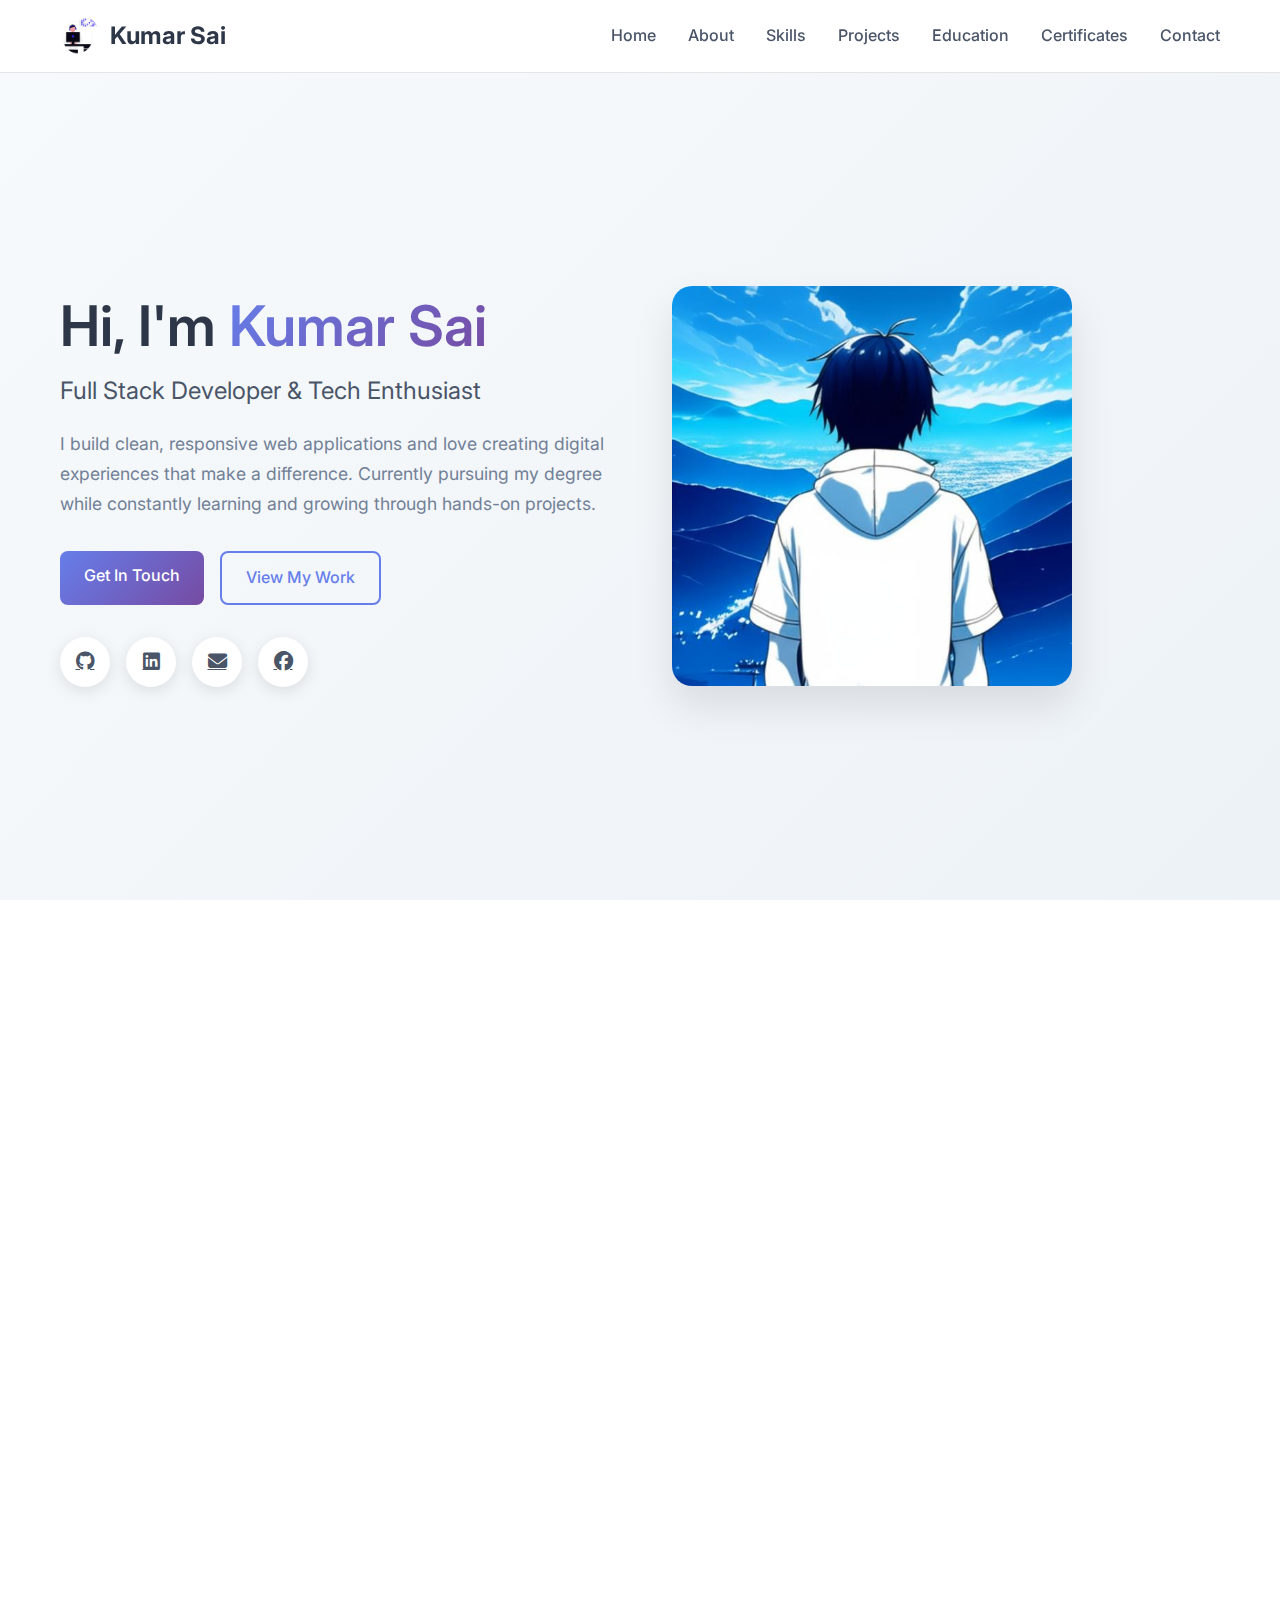
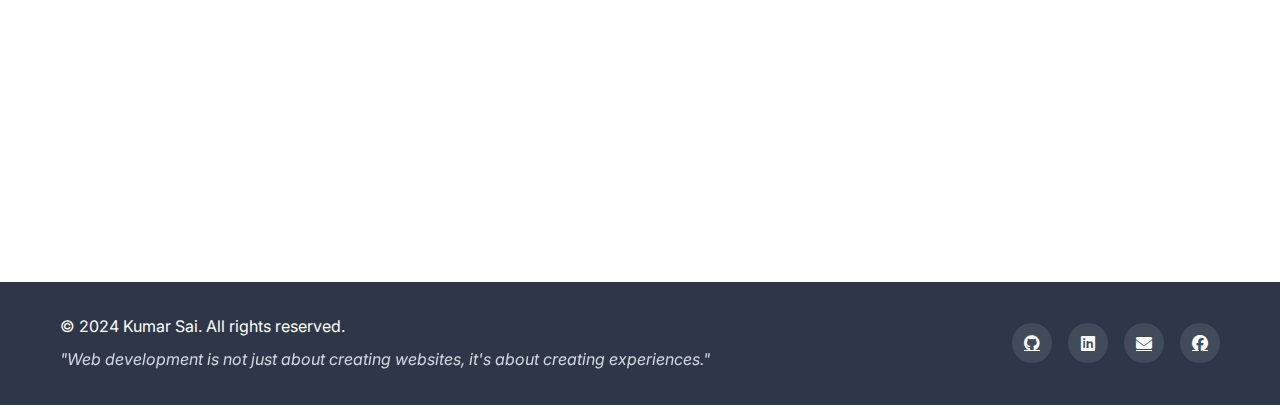
<file: new.html>
<!DOCTYPE html>
<html lang="en">
<head>
    <meta charset="UTF-8">
    <meta name="viewport" content="width=device-width, initial-scale=1.0">
    <title>Kumar Sai - Full Stack Developer</title>
    <link rel="stylesheet" href="new.css">
    <link href="https://fonts.googleapis.com/css2?family=Inter:wght@300;400;500;600;700&display=swap" rel="stylesheet">
    <link rel="stylesheet" href="https://cdnjs.cloudflare.com/ajax/libs/font-awesome/6.4.2/css/all.min.css">
    <link rel="icon" type="image/x-icon" href="undraw_developer-activity_4zqd.png">
</head>
<body>
    <!-- Navigation -->
    <nav class="navbar">
        <div class="nav-container">
            <div class="nav-logo">
                <img src="undraw_developer-activity_4zqd.png" alt="Logo" class="logo-img">
                <span class="logo-text">Kumar Sai</span>
            </div>
            <div class="nav-menu" id="nav-menu">
                <a href="#home" class="nav-link">Home</a>
                <a href="#about" class="nav-link">About</a>
                <a href="#skills" class="nav-link">Skills</a>
                <a href="#projects" class="nav-link">Projects</a>
                <a href="#education" class="nav-link">Education</a>
                <a href="#certificates" class="nav-link">Certificates</a>
                <a href="#contact" class="nav-link">Contact</a>
            </div>
            <div class="hamburger" id="hamburger">
                <span class="bar"></span>
                <span class="bar"></span>
                <span class="bar"></span>
            </div>
        </div>
    </nav>

    <!-- Hero Section -->
    <section id="home" class="hero">
        <div class="hero-container">
            <div class="hero-content">
                <div class="hero-text">
                    <h1 class="hero-title">
                        Hi, I'm <span class="highlight">Kumar Sai</span>
                    </h1>
                    <h2 class="hero-subtitle">Full Stack Developer & Tech Enthusiast</h2>
                    <p class="hero-description">
                        I build clean, responsive web applications and love creating digital experiences 
                        that make a difference. Currently pursuing my degree while constantly learning 
                        and growing through hands-on projects.
                    </p>
                    <div class="hero-buttons">
                        <a href="#contact" class="btn btn-primary">Get In Touch</a>
                        <a href="#projects" class="btn btn-secondary">View My Work</a>
                    </div>
                    <div class="social-links">
                        <a href="https://github.com/kumarsai12383" target="_blank" aria-label="GitHub">
                            <i class="fab fa-github"></i>
                        </a>
                        <a href="https://linkedin.com/in/kumarsai-makthala/" target="_blank" aria-label="LinkedIn">
                            <i class="fab fa-linkedin"></i>
                        </a>
                        <a href="mailto:kumarsai05072005@gmail.com" aria-label="Email">
                            <i class="fas fa-envelope"></i>
                        </a>
                        <a href="https://www.facebook.com/profile.php?id=100041851700082" target="_blank" aria-label="Facebook">
                            <i class="fab fa-facebook"></i>
                        </a>
                    </div>
                </div>
                <div class="hero-image">
                    <img src="pro3.jpg" alt="Kumar Sai" class="profile-img">
                </div>
            </div>
        </div>
    </section>

    <!-- About Section -->
    <section id="about" class="about">
        <div class="container">
            <h2 class="section-title">About Me</h2>
            <p class="section-subtitle">Get to know more about my background, interests, and what drives my passion for technology</p>
            
            <div class="about-content">
                <div class="about-text">
                    <div class="about-intro-section">
                        <p class="about-intro">
                            I'm a passionate full stack developer who enjoys building clean, responsive web applications. 
                            Currently pursuing my degree while constantly upgrading my skills through hands-on projects, 
                            I believe in the power of technology to solve real-world problems and create meaningful user experiences.
                        </p>
                        
                        <div class="about-quote-section">
                            <blockquote class="personal-quote">
                                "Every line of code is an opportunity to learn something new and create something amazing."
                            </blockquote>
                        </div>
                    </div>
                    
                    <div class="about-details">
                        <div class="detail-group">
                            <h3><i class="fas fa-user"></i> Personal Information</h3>
                            <ul>
                                <li><strong>Full Name:</strong> Makthala Kumar Sai</li>
                                <li><strong>Age:</strong> 19 years old</li>
                                <li><strong>Location:</strong> Parlapalli, Nellore, Andhra Pradesh, India</li>
                                <li><strong>Date of Birth:</strong> July 5, 2005</li>
                                <li><strong>Nationality:</strong> Indian</li>
                                <li><strong>Languages:</strong> English (Fluent), Telugu (Native), Hindi (Conversational)</li>
                                <li><strong>Time Zone:</strong> IST (UTC+5:30)</li>
                            </ul>
                        </div>
                        
                        <div class="detail-group">
                            <h3><i class="fas fa-road"></i> My Journey</h3>
                            <p>My web development journey began in early 2024 when I first encountered HTML and CSS. What started as simple curiosity about how websites work quickly evolved into a deep passion for creating digital experiences.</p>
                            
                            <div class="journey-timeline">
                                <div class="timeline-item">
                                    <div class="timeline-date">Jan 2025</div>
                                    <div class="timeline-content">Started learning HTML & CSS basics</div>
                                </div>
                                <div class="timeline-item">
                                    <div class="timeline-date">Mar 2025</div>
                                    <div class="timeline-content">Built my first static website</div>
                                </div>
                                <div class="timeline-item">
                                    <div class="timeline-date">Jun 2025</div>
                                    <div class="timeline-content">Learned JavaScript and started dynamic projects</div>
                                </div>
                                <div class="timeline-item">
                                    <div class="timeline-date">DEC 2025</div>
                                    <div class="timeline-content">Began exploring React and modern frameworks</div>
                                </div>
                                <div class="timeline-item">
                                    <div class="timeline-date">Present</div>
                                    <div class="timeline-content">Learning remaining Full Stack Technologies</div>
                                </div>
                            </div>
                        </div>
                        
                        <div class="detail-group">
                            <h3><i class="fas fa-tasks"></i> Currently Working On</h3>
                            <ul>
                                <li>🚀 Building responsive web applications with modern frameworks</li>
                                <li>📚 Mastering React.js and component-based architecture</li>
                                <li>🎨 Improving UI/UX design skills and user experience principles</li>
                                <li>🔧 Learning backend technologies (Node.js, Express, MongoDB)</li>
                                <li>📱 Exploring mobile-first design and Progressive Web Apps</li>
                                <li>🌐 Planning to contribute to open-source projects</li>
                                <li>💡 Developing personal projects to solve real-world problems</li>
                            </ul>
                        </div>
                        
                        <div class="detail-group">
                            <h3><i class="fas fa-heart"></i> My Core Values</h3>
                            <div class="values-grid">
                                <div class="value-item">
                                    <div class="value-icon">🧠</div>
                                    <h4>Continuous Learning</h4>
                                    <p>Always staying curious and embracing new technologies and methodologies</p>
                                </div>
                                <div class="value-item">
                                    <div class="value-icon">🧼</div>
                                    <h4>Clean Code</h4>
                                    <p>Writing maintainable, readable, and well-documented code</p>
                                </div>
                                <div class="value-item">
                                    <div class="value-icon">🤝</div>
                                    <h4>Collaboration</h4>
                                    <p>Helping others grow and learning from the developer community</p>
                                </div>
                                <div class="value-item">
                                    <div class="value-icon">🌍</div>
                                    <h4>Impact</h4>
                                    <p>Building projects that solve real problems and make a difference</p>
                                </div>
                            </div>
                        </div>
                        
                        <div class="detail-group">
                            <h3><i class="fas fa-gamepad"></i> Interests & Hobbies</h3>
                            <div class="interests-section">
                                <div class="interest-category">
                                    <h4>Technology</h4>
                                    <ul>
                                        <li>Web Development Trends</li>
                                        <li>web design</li>
                                        <li>Responsive web design</li>
                                        <li>Mobile App Development</li>
                                        <li>Cloud Computing</li>
                                    </ul>
                                </div>
                                <div class="interest-category">
                                    <h4>Creative</h4>
                                    <ul>
                                        <li>UI/UX Design</li>
                                        <li>poster, banner, others</li>
                                        <li>Photography</li>
                                        <li>Video Editing</li>
                                    </ul>
                                </div>
                                <div class="interest-category">
                                    <h4>Personal</h4>
                                    <ul>
                                        <li>Reading Tech Blogs</li>
                                        <li>Gaming</li>
                                        <li>Coding and building websites</li>
                                        <li>Music</li>
                                        <li>Fitness</li>
                                    </ul>
                                </div>
                            </div>
                        </div>
                        
                        <div class="detail-group">
                            <h3><i class="fas fa-bullseye"></i> Goals & Aspirations</h3>
                            <div class="goals-section">
                                <div class="goal-timeframe">
                                    <h4>Short Term (2025-2027)</h4>
                                    <ul>
                                        <li>Master React.js and modern JavaScript</li>
                                        <li>Build 10+ portfolio projects</li>
                                        <li>Contribute to open-source projects</li>
                                        <li>Complete full-stack development certification</li>
                                    </ul>
                                </div>
                                <div class="goal-timeframe">
                                    <h4>Long Term (2028+)</h4>
                                    <ul>
                                        <li>Become a senior full-stack developer</li>
                                        <li>Start my own tech startup</li>
                                        <li>Mentor aspiring developers</li>
                                        <li>Specialize in cloud architecture</li>
                                    </ul>
                                </div>
                            </div>
                        </div>
                    </div>
                </div>
                
                <div class="about-sidebar">
                    <div class="about-image">
                        <img src="about.png" alt="About Kumar Sai" class="about-img">
                    </div>
                    
                    <div class="quick-facts">
                        <h3>Quick Facts</h3>
                        <div class="fact-item">
                            <i class="fas fa-code"></i>
                            <div>
                                <strong>Coding Since</strong>
                                <span>January 2025</span>
                            </div>
                        </div>
                        <div class="fact-item">
                            <i class="fas fa-project-diagram"></i>
                            <div>
                                <strong>Projects Built</strong>
                                <span>4+ Live Projects</span>
                            </div>
                        </div>
                        <div class="fact-item">
                            <i class="fas fa-certificate"></i>
                            <div>
                                <strong>Certifications</strong>
                                <span>10+ Completed</span>
                            </div>
                        </div>
                        <div class="fact-item">
                            <i class="fas fa-clock"></i>
                            <div>
                                <strong>Learning Hours</strong>
                                <span>500+ Hours</span>
                            </div>
                        </div>
                        <div class="fact-item">
                            <i class="fas fa-coffee"></i>
                            <div>
                                <strong>Coffee Consumed</strong>
                                <span>Countless Cups ☕</span>
                            </div>
                        </div>
                    </div>
                    
                    <div class="availability-status">
                        <h3>Availability</h3>
                        <div class="status-indicator">
                            <div class="status-dot available"></div>
                            <span>Available for freelance projects</span>
                        </div>
                        <div class="status-indicator">
                            <div class="status-dot available"></div>
                            <span>Open to collaboration</span>
                        </div>
                        <div class="status-indicator">
                            <div class="status-dot available"></div>
                            <span>Seeking internship opportunities</span>
                        </div>
                    </div>
                </div>
            </div>
        </div>
    </section>

    <!-- Skills Section -->
    <section id="skills" class="skills">
        <div class="container">
            <h2 class="section-title">Skills & Technologies</h2>
            <p class="section-subtitle">A comprehensive overview of my technical skills, proficiency levels, and learning journey</p>
            
            <!-- Skills Overview Stats -->
            <div class="skills-overview">
                <div class="skill-stat">
                    <div class="stat-number">15+</div>
                    <div class="stat-label">Technologies</div>
                </div>
                <div class="skill-stat">
                    <div class="stat-number">500+</div>
                    <div class="stat-label">Hours Coded</div>
                </div>
                <div class="skill-stat">
                    <div class="stat-number">4+</div>
                    <div class="stat-label">Projects Built</div>
                </div>
                <div class="skill-stat">
                    <div class="stat-number">1+</div>
                    <div class="stat-label">Years Experience</div>
                </div>
            </div>

            <div class="skills-content">
                <div class="skill-category">
                    <h3><i class="fas fa-laptop-code"></i> Frontend Development</h3>
                    <p class="category-description">Building responsive, interactive user interfaces with modern web technologies</p>
                    <div class="skill-items">
                        <div class="skill-item" data-level="90">
                            <i class="fab fa-html5"></i>
                            <span>HTML5</span>
                            <div class="skill-level">
                                <div class="skill-bar">
                                    <div class="skill-progress" style="width: 90%"></div>
                                </div>
                                <span class="skill-percentage">90%</span>
                            </div>
                        </div>
                        <div class="skill-item" data-level="85">
                            <i class="fab fa-css3-alt"></i>
                            <span>CSS3</span>
                            <div class="skill-level">
                                <div class="skill-bar">
                                    <div class="skill-progress" style="width: 75%"></div>
                                </div>
                                <span class="skill-percentage">75%</span>
                            </div>
                        </div>
                        <div class="skill-item" data-level="75">
                            <i class="fab fa-js-square"></i>
                            <span>JavaScript</span>
                            <div class="skill-level">
                                <div class="skill-bar">
                                    <div class="skill-progress" style="width: 55%"></div>
                                </div>
                                <span class="skill-percentage">55%</span>
                            </div>
                        </div>
                        <div class="skill-item" data-level="30">
                            <i class="fab fa-react"></i>
                            <span>React</span>
                            <div class="skill-level">
                                <div class="skill-bar">
                                    <div class="skill-progress" style="width: 30%"></div>
                                </div>
                                <span class="skill-percentage">30%</span>
                            </div>
                        </div>
                        <div class="skill-item" data-level="80">
                            <i class="fab fa-bootstrap"></i>
                            <span>Bootstrap</span>
                            <div class="skill-level">
                                <div class="skill-bar">
                                    <div class="skill-progress" style="width: 80%"></div>
                                </div>
                                <span class="skill-percentage">80%</span>
                            </div>
                        </div>
                        
                    </div>
                </div>

                <div class="skill-category">
                    <h3><i class="fas fa-server"></i> Backend Development</h3>
                    <p class="category-description">Server-side technologies and database management systems</p>
                    <div class="skill-items">
                        <div class="skill-item" data-level="35">
                            <i class="fab fa-node-js"></i>
                            <span>Node.js</span>
                            <div class="skill-level">
                                <div class="skill-bar">
                                    <div class="skill-progress" style="width: 35%"></div>
                                </div>
                                <span class="skill-percentage">35%</span>
                            </div>
                        </div>
                        <div class="skill-item" data-level="20">
                            <i class="fas fa-database"></i>
                            <span>MongoDB</span>
                            <div class="skill-level">
                                <div class="skill-bar">
                                    <div class="skill-progress" style="width: 20%"></div>
                                </div>
                                <span class="skill-percentage">20%</span>
                            </div>
                        </div>
                        <div class="skill-item" data-level="35">
                            <i class="fab fa-python"></i>
                            <span>Python</span>
                            <div class="skill-level">
                                <div class="skill-bar">
                                    <div class="skill-progress" style="width: 35%"></div>
                                </div>
                                <span class="skill-percentage">35%</span>
                            </div>
                        </div>
                        <div class="skill-item" data-level="30">
                            <i class="fas fa-fire"></i>
                            <span>Express.js</span>
                            <div class="skill-level">
                                <div class="skill-bar">
                                    <div class="skill-progress" style="width: 30%"></div>
                                </div>
                                <span class="skill-percentage">30%</span>
                            </div>
                        </div>
                    </div>
                </div>

                <div class="skill-category">
                    <h3><i class="fas fa-tools"></i> Development Tools</h3>
                    <p class="category-description">Essential tools and platforms for modern web development workflow</p>
                    <div class="skill-items">
                        <div class="skill-item" data-level="85">
                            <i class="fab fa-git-alt"></i>
                            <span>Git</span>
                            <div class="skill-level">
                                <div class="skill-bar">
                                    <div class="skill-progress" style="width: 85%"></div>
                                </div>
                                <span class="skill-percentage">85%</span>
                            </div>
                        </div>
                        <div class="skill-item" data-level="90">
                            <i class="fab fa-github"></i>
                            <span>GitHub</span>
                            <div class="skill-level">
                                <div class="skill-bar">
                                    <div class="skill-progress" style="width: 90%"></div>
                                </div>
                                <span class="skill-percentage">90%</span>
                            </div>
                        </div>
                        <div class="skill-item" data-level="95">
                            <i class="fas fa-code"></i>
                            <span>VS Code</span>
                            <div class="skill-level">
                                <div class="skill-bar">
                                    <div class="skill-progress" style="width: 95%"></div>
                                </div>
                                <span class="skill-percentage">95%</span>
                            </div>
                        </div>
                        <div class="skill-item" data-level="80">
                            <i class="fas fa-robot"></i>
                            <span>GitHub Copilot</span>
                            <div class="skill-level">
                                <div class="skill-bar">
                                    <div class="skill-progress" style="width: 80%"></div>
                                </div>
                                <span class="skill-percentage">80%</span>
                            </div>
                        </div>
                        
                        <div class="skill-item" data-level="85">
                            <i class="fab fa-chrome"></i>
                            <span>Chrome DevTools</span>
                            <div class="skill-level">
                                <div class="skill-bar">
                                    <div class="skill-progress" style="width: 85%"></div>
                                </div>
                                <span class="skill-percentage">85%</span>
                            </div>
                        </div>
                    </div>
                </div>

                <div class="skill-category">
                    <h3><i class="fas fa-cloud"></i> Deployment & Hosting</h3>
                    <p class="category-description">Platforms and services for deploying and hosting web applications</p>
                    <div class="skill-items">
                        <div class="skill-item" data-level="90">
                            <i class="fas fa-cloud"></i>
                            <span>Netlify</span>
                            <div class="skill-level">
                                <div class="skill-bar">
                                    <div class="skill-progress" style="width: 90%"></div>
                                </div>
                                <span class="skill-percentage">90%</span>
                            </div>
                        </div>
                        <div class="skill-item" data-level="60">
                            <i class="fab fa-github"></i>
                            <span>GitHub Pages</span>
                            <div class="skill-level">
                                <div class="skill-bar">
                                    <div class="skill-progress" style="width: 60%"></div>
                                </div>
                                <span class="skill-percentage">60%</span>
                            </div>
                        </div>
                        <div class="skill-item" data-level="40">
                            <i class="fas fa-server"></i>
                            <span>Vercel</span>
                            <div class="skill-level">
                                <div class="skill-bar">
                                    <div class="skill-progress" style="width: 40%"></div>
                                </div>
                                <span class="skill-percentage">40%</span>
                            </div>
                        </div>
                    </div>
                </div>

                <div class="skill-category">
                    <h3><i class="fas fa-palette"></i> Design & UI/UX</h3>
                    <p class="category-description">Design tools and user experience principles</p>
                    <div class="skill-items">
                        <div class="skill-item" data-level="70">
                            <i class="fas fa-palette"></i>
                            <span>Canva</span>
                            <div class="skill-level">
                                <div class="skill-bar">
                                    <div class="skill-progress" style="width: 70%"></div>
                                </div>
                                <span class="skill-percentage">70%</span>
                            </div>
                        </div>
                        <div class="skill-item" data-level="65">
                            <i class="fas fab fa-figma"></i>
                            <span>Figma</span>
                            <div class="skill-level">
                                <div class="skill-bar">
                                    <div class="skill-progress" style="width: 65%"></div>
                                </div>
                                <span class="skill-percentage">65%</span>
                            </div>
                        </div>
                        <div class="skill-item" data-level="75">
                            <i class="fas fa-mobile-alt"></i>
                            <span>Responsive Design</span>
                            <div class="skill-level">
                                <div class="skill-bar">
                                    <div class="skill-progress" style="width: 75%"></div>
                                </div>
                                <span class="skill-percentage">75%</span>
                            </div>
                        </div>
                    </div>
                </div>

                <div class="skill-category">
                    <h3><i class="fas fa-brain"></i> AI & Productivity</h3>
                    <p class="category-description">AI-powered tools and productivity enhancers for modern development</p>
                    <div class="skill-items">
                        <div class="skill-item" data-level="85">
                            
                            <span>ChatGPT</span>
                            <div class="skill-level">
                                <div class="skill-bar">
                                    <div class="skill-progress" style="width: 85%"></div>
                                </div>
                                <span class="skill-percentage">85%</span>
                            </div>
                        </div>
                        <div class="skill-item" data-level="75">
                            
                            <span>QODO GEN</span>
                            <div class="skill-level">
                                <div class="skill-bar">
                                    <div class="skill-progress" style="width: 75%"></div>
                                </div>
                                <span class="skill-percentage">75%</span>
                            </div>
                        </div>
                        <div class="skill-item" data-level="70">
                            
                            <span>CURSOR AI</span>
                            <div class="skill-level">
                                <div class="skill-bar">
                                    <div class="skill-progress" style="width: 70%"></div>
                                </div>
                                <span class="skill-percentage">70%</span>
                            </div>
                        </div>
                        <div class="skill-item" data-level="65">
                            
                            <span>Google Gemini</span>
                            <div class="skill-level">
                                <div class="skill-bar">
                                    <div class="skill-progress" style="width: 65%"></div>
                                </div>
                                <span class="skill-percentage">65%</span>
                            </div>
                        </div>
                        <div class="skill-item" data-level="70">
                            
                            <span>INTELLICODE</span>
                            <div class="skill-level">
                                <div class="skill-bar">
                                    <div class="skill-progress" style="width: 70%"></div>
                                </div>
                                <span class="skill-percentage">70%</span>
                            </div>
                        </div>
                        <div class="skill-item" data-level="60">
                            
                            <span>Tabnine</span>
                            <div class="skill-level">
                                <div class="skill-bar">
                                    <div class="skill-progress" style="width: 60%"></div>
                                </div>
                                <span class="skill-percentage">60%</span>
                            </div>
                        </div>
                        
                        <div class="skill-item" data-level="60">
                            
                            <span>AI Chatbots</span>
                            <div class="skill-level">
                                <div class="skill-bar">
                                    <div class="skill-progress" style="width: 60%"></div>
                                </div>
                                <span class="skill-percentage">60%</span>
                            </div>
                        </div>
                    </div>
                </div>
            </div>

            <!-- Learning Roadmap -->
            <div class="learning-roadmap">
                <h3><i class="fas fa-road"></i> Learning Roadmap 2024-2025</h3>
                <div class="roadmap-timeline">
                    <div class="roadmap-item completed">
                        <div class="roadmap-date">Q1 2024</div>
                        <div class="roadmap-content">
                            <h4>Frontend Fundamentals</h4>
                            <p>Mastered HTML5, CSS3, and JavaScript basics</p>
                            <div class="roadmap-status">✅ Completed</div>
                        </div>
                    </div>
                    <div class="roadmap-item completed">
                        <div class="roadmap-date">Q2 2024</div>
                        <div class="roadmap-content">
                            <h4>Advanced CSS & Frameworks</h4>
                            <p>Bootstrap, Responsive Design, CSS Grid & Flexbox</p>
                            <div class="roadmap-status">✅ Completed</div>
                        </div>
                    </div>
                    <div class="roadmap-item in-progress">
                        <div class="roadmap-date">Q3 2024</div>
                        <div class="roadmap-content">
                            <h4>JavaScript & React</h4>
                            <p>ES6+, React fundamentals, Component architecture</p>
                            <div class="roadmap-status">🔄 In Progress</div>
                        </div>
                    </div>
                    <div class="roadmap-item upcoming">
                        <div class="roadmap-date">Q4 2024</div>
                        <div class="roadmap-content">
                            <h4>Backend Development</h4>
                            <p>Node.js, Express.js, MongoDB, API development</p>
                            <div class="roadmap-status">📅 Planned</div>
                        </div>
                    </div>
                    <div class="roadmap-item upcoming">
                        <div class="roadmap-date">Q1 2025</div>
                        <div class="roadmap-content">
                            <h4>Full Stack Projects</h4>
                            <p>MERN stack applications, Authentication, Deployment</p>
                            <div class="roadmap-status">🎯 Goal</div>
                        </div>
                    </div>
                </div>
            </div>
        </div>
    </section>

    <!-- Projects Section -->
    <section id="projects" class="projects">
        <div class="container">
            <h2 class="section-title">My Projects</h2>
            <p class="section-subtitle">Some of my recent front-end projects built with HTML5, CSS3, and JavaScript</p>
            <div class="projects-grid">
                <div class="project-card">
                    <div class="project-image">
                        <img src="Untitled design (5).png" alt="Single Page Portfolio">
                    </div>
                    <div class="project-content">
                        <h3>Single Page Portfolio</h3>
                        <p>A responsive single-page portfolio website featuring modern design, smooth animations, and interactive elements. Built with HTML, CSS, and JavaScript.</p>
                        <div class="project-tech">
                            <span class="tech-tag">HTML</span>
                            <span class="tech-tag">CSS</span>
                            <span class="tech-tag">JavaScript</span>
                        </div>
                        <div class="project-links">
                            <a href="https://myprofilehost.netlify.app/" target="_blank" class="project-link">
                                <i class="fas fa-external-link-alt"></i> Live Demo
                            </a>
                        </div>
                    </div>
                </div>

                <div class="project-card">
                    <div class="project-image">
                        <img src="Untitled design (8).png" alt="Multiple Page Portfolio">
                    </div>
                    <div class="project-content">
                        <h3>Multiple Page Portfolio</h3>
                        <p>A comprehensive multi-page portfolio website with dedicated sections for different aspects of my work. Features responsive design and clean navigation.</p>
                        <div class="project-tech">
                            <span class="tech-tag">HTML</span>
                            <span class="tech-tag">CSS</span>
                            <span class="tech-tag">Responsive</span>
                        </div>
                        <div class="project-links">
                            <a href="https://mkumarsai.netlify.app/" target="_blank" class="project-link">
                                <i class="fas fa-external-link-alt"></i> Live Demo
                            </a>
                        </div>
                    </div>
                </div>

                <div class="project-card">
                    <div class="project-image">
                        <img src="Untitled design (4).png" alt="E-Commerce Website">
                    </div>
                    <div class="project-content">
                        <h3>E-Commerce Website</h3>
                        <p>A simple e-commerce website with product listings, responsive design, and user-friendly interface. Features modern layout and interactive elements.</p>
                        <div class="project-tech">
                            <span class="tech-tag">HTML</span>
                            <span class="tech-tag">CSS</span>
                            <span class="tech-tag">JavaScript</span>
                        </div>
                        <div class="project-links">
                            <a href="https://a-zshopeasy.netlify.app/" target="_blank" class="project-link">
                                <i class="fas fa-external-link-alt"></i> Live Demo
                            </a>
                        </div>
                    </div>
                </div>

                <div class="project-card">
                    <div class="project-image">
                        <img src="Untitled design (6).png" alt="Netflix UI Clone">
                    </div>
                    <div class="project-content">
                        <h3>Netflix UI Clone</h3>
                        <p>A pixel-perfect recreation of Netflix's user interface, featuring responsive design and modern layout techniques. Showcases attention to detail and CSS skills.</p>
                        <div class="project-tech">
                            <span class="tech-tag">HTML</span>
                            <span class="tech-tag">CSS</span>
                            <span class="tech-tag">UI Clone</span>
                        </div>
                        <div class="project-links">
                            <a href="https://project-n-k.netlify.app/" target="_blank" class="project-link">
                                <i class="fas fa-external-link-alt"></i> Live Demo
                            </a>
                        </div>
                    </div>
                </div>
            </div>
        </div>
    </section>

    <!-- Education Section -->
    <section id="education" class="education">
        <div class="container">
            <h2 class="section-title">Education & Learning Journey</h2>
            <p class="section-subtitle">My academic background and continuous learning path in technology</p>
            <div class="education-content">
                <div class="education-item">
                    <div class="education-icon">
                        <i class="fas fa-graduation-cap"></i>
                    </div>
                    <div class="education-details">
                        <h3>Bachelor's Degree (Currently Pursuing)</h3>
                        <p class="education-institution">Academic Institution • 2023 - Present</p>
                        <p class="education-description">
                            Currently pursuing my undergraduate degree while actively learning web development 
                            and building practical projects. Balancing academic coursework with hands-on 
                            programming experience to develop both theoretical knowledge and practical skills.
                        </p>
                        <div class="education-highlights">
                            <span class="highlight-tag">Academic Excellence</span>
                            <span class="highlight-tag">Project-Based Learning</span>
                            <span class="highlight-tag">Time Management</span>
                        </div>
                    </div>
                </div>
                
                <div class="education-item">
                    <div class="education-icon">
                        <i class="fas fa-laptop-code"></i>
                    </div>
                    <div class="education-details">
                        <h3>Self-Taught Web Development</h3>
                        <p class="education-institution">Online Platforms & Resources • 2024 - Present</p>
                        <p class="education-description">
                            Intensive self-learning journey through various online platforms including 
                            documentation, tutorials, and hands-on projects. Focus on modern web 
                            technologies, best practices, and real-world application development.
                        </p>
                        <div class="education-highlights">
                            <span class="highlight-tag">HTML5 & CSS3</span>
                            <span class="highlight-tag">JavaScript ES6+</span>
                            <span class="highlight-tag">React.js</span>
                            <span class="highlight-tag">Responsive Design</span>
                        </div>
                    </div>
                </div>

                <div class="education-item">
                    <div class="education-icon">
                        <i class="fas fa-certificate"></i>
                    </div>
                    <div class="education-details">
                        <h3>Professional Certifications</h3>
                        <p class="education-institution">Various Platforms • 2024</p>
                        <p class="education-description">
                            Completed multiple professional certifications in web development, 
                            AI technologies, and modern development tools. Each certification 
                            represents hands-on learning and practical skill development.
                        </p>
                        <div class="education-highlights">
                            <span class="highlight-tag">Frontend Development</span>
                            <span class="highlight-tag">Full Stack</span>
                            <span class="highlight-tag">AI & Machine Learning</span>
                            <span class="highlight-tag">GitHub Copilot</span>
                        </div>
                    </div>
                </div>

                <div class="education-item">
                    <div class="education-icon">
                        <i class="fas fa-tools"></i>
                    </div>
                    <div class="education-details">
                        <h3>Practical Experience</h3>
                        <p class="education-institution">Personal Projects & Portfolio • 2024 - Present</p>
                        <p class="education-description">
                            Building real-world projects including portfolio websites, e-commerce platforms, 
                            and UI clones. Each project focuses on implementing best practices, 
                            responsive design, and modern development workflows.
                        </p>
                        <div class="education-highlights">
                            <span class="highlight-tag">4+ Projects Completed</span>
                            <span class="highlight-tag">Live Deployments</span>
                            <span class="highlight-tag">Version Control</span>
                            <span class="highlight-tag">Problem Solving</span>
                        </div>
                    </div>
                </div>
            </div>
            
            <div class="education-image-section">
                <img src="education.png" alt="Education Journey" class="education-img">
                <div class="education-stats">
                    <div class="stat-item">
                        <h4>10+</h4>
                        <p>Certificates Earned</p>
                    </div>
                    <div class="stat-item">
                        <h4>4+</h4>
                        <p>Projects Completed</p>
                    </div>
                    <div class="stat-item">
                        <h4>1+</h4>
                        <p>Years Learning</p>
                    </div>
                    <div class="stat-item">
                        <h4>100%</h4>
                        <p>Passion Driven</p>
                    </div>
                </div>
            </div>
        </div>
    </section>

    <!-- Certificates Section -->
    <section id="certificates" class="certificates">
        <div class="container">
            <h2 class="section-title">Certificates & Achievements</h2>
            <p class="section-subtitle">Professional certifications and achievements that validate my skills and knowledge</p>
            
            <div class="certificates-categories">
                <div class="certificate-category">
                    <h3><i class="fas fa-code"></i> Web Development</h3>
                    <div class="certificates-grid">
                        <div class="certificate-card">
                            <img src="certificate of frontend.png" alt="Frontend Certificate" class="certificate-img">
                            <div class="certificate-content">
                                <h4>Frontend Development</h4>
                                <p class="certificate-issuer">Professional Certification</p>
                                <p class="certificate-description">Comprehensive frontend development skills including HTML5, CSS3, JavaScript, and responsive design principles.</p>
                                <div class="certificate-skills">
                                    <span class="skill-badge">HTML5</span>
                                    <span class="skill-badge">CSS3</span>
                                    <span class="skill-badge">JavaScript</span>
                                </div>
                            </div>
                        </div>
                        
                        <div class="certificate-card">
                            <img src="certificate of full stack.png" alt="Full Stack Certificate" class="certificate-img">
                            <div class="certificate-content">
                                <h4>Full Stack Development</h4>
                                <p class="certificate-issuer">Professional Certification</p>
                                <p class="certificate-description">Complete full-stack development certification covering both frontend and backend technologies.</p>
                                <div class="certificate-skills">
                                    <span class="skill-badge">Frontend</span>
                                    <span class="skill-badge">Backend</span>
                                    <span class="skill-badge">Database</span>
                                </div>
                            </div>
                        </div>
                        
                        <div class="certificate-card">
                            <img src="html css bootcamp.png" alt="HTML CSS Bootcamp" class="certificate-img">
                            <div class="certificate-content">
                                <h4>HTML CSS Bootcamp</h4>
                                <p class="certificate-issuer">Intensive Bootcamp</p>
                                <p class="certificate-description">Intensive bootcamp focusing on modern HTML5 and CSS3 techniques, responsive design, and best practices.</p>
                                <div class="certificate-skills">
                                    <span class="skill-badge">HTML5</span>
                                    <span class="skill-badge">CSS3</span>
                                    <span class="skill-badge">Responsive</span>
                                </div>
                            </div>
                        </div>
                        
                        <div class="certificate-card">
                            <img src="nxt wave build own static web.png" alt="NxtWave Static Web" class="certificate-img">
                            <div class="certificate-content">
                                <h4>Build Own Static Website</h4>
                                <p class="certificate-issuer">NxtWave</p>
                                <p class="certificate-description">Hands-on project-based learning for building static websites with modern web technologies.</p>
                                <div class="certificate-skills">
                                    <span class="skill-badge">Static Sites</span>
                                    <span class="skill-badge">Projects</span>
                                    <span class="skill-badge">Deployment</span>
                                </div>
                            </div>
                        </div>
                    </div>
                </div>

                <div class="certificate-category">
                    <h3><i class="fas fa-robot"></i> AI & Development Tools</h3>
                    <div class="certificates-grid">
                        <div class="certificate-card">
                            <img src="certificate of AI.png" alt="AI Certificate" class="certificate-img">
                            <div class="certificate-content">
                                <h4>Artificial Intelligence</h4>
                                <p class="certificate-issuer">AI Certification Program</p>
                                <p class="certificate-description">Comprehensive understanding of AI concepts, machine learning basics, and AI integration in web development.</p>
                                <div class="certificate-skills">
                                    <span class="skill-badge">AI Concepts</span>
                                    <span class="skill-badge">ML Basics</span>
                                    <span class="skill-badge">Integration</span>
                                </div>
                            </div>
                        </div>
                        
                        <div class="certificate-card">
                            <img src="certificate of copilot.png" alt="GitHub Copilot Certificate" class="certificate-img">
                            <div class="certificate-content">
                                <h4>GitHub Copilot</h4>
                                <p class="certificate-issuer">GitHub</p>
                                <p class="certificate-description">Proficiency in using GitHub Copilot for AI-assisted coding and productivity enhancement.</p>
                                <div class="certificate-skills">
                                    <span class="skill-badge">AI Coding</span>
                                    <span class="skill-badge">Productivity</span>
                                    <span class="skill-badge">GitHub</span>
                                </div>
                            </div>
                        </div>
                        
                        <div class="certificate-card">
                            <img src="github copilot certificate.png" alt="GitHub Copilot Advanced" class="certificate-img">
                            <div class="certificate-content">
                                <h4>GitHub Copilot Advanced</h4>
                                <p class="certificate-issuer">GitHub</p>
                                <p class="certificate-description">Advanced techniques and best practices for leveraging GitHub Copilot in development workflows.</p>
                                <div class="certificate-skills">
                                    <span class="skill-badge">Advanced AI</span>
                                    <span class="skill-badge">Workflows</span>
                                    <span class="skill-badge">Best Practices</span>
                                </div>
                            </div>
                        </div>
                        
                        <div class="certificate-card">
                            <img src="cognitive certificate.png" alt="Cognitive Certificate" class="certificate-img">
                            <div class="certificate-content">
                                <h4>Cognitive Computing</h4>
                                <p class="certificate-issuer">Cognitive Technologies</p>
                                <p class="certificate-description">Understanding cognitive computing principles and their applications in modern software development.</p>
                                <div class="certificate-skills">
                                    <span class="skill-badge">Cognitive AI</span>
                                    <span class="skill-badge">Computing</span>
                                    <span class="skill-badge">Applications</span>
                                </div>
                            </div>
                        </div>
                    </div>
                </div>

                <div class="certificate-category">
                    <h3><i class="fas fa-award"></i> Professional & Industry</h3>
                    <div class="certificates-grid">
                        <div class="certificate-card">
                            <img src="certificate of linkedin.png" alt="LinkedIn Certificate" class="certificate-img">
                            <div class="certificate-content">
                                <h4>LinkedIn Learning</h4>
                                <p class="certificate-issuer">LinkedIn</p>
                                <p class="certificate-description">Professional development and industry-specific skills through LinkedIn Learning platform.</p>
                                <div class="certificate-skills">
                                    <span class="skill-badge">Professional</span>
                                    <span class="skill-badge">Industry Skills</span>
                                    <span class="skill-badge">Networking</span>
                                </div>
                            </div>
                        </div>
                        
                        <div class="certificate-card">
                            <img src="certificate of webinar.png" alt="Webinar Certificate" class="certificate-img">
                            <div class="certificate-content">
                                <h4>Technical Webinar</h4>
                                <p class="certificate-issuer">Industry Webinar</p>
                                <p class="certificate-description">Participation in technical webinars covering latest trends and technologies in web development.</p>
                                <div class="certificate-skills">
                                    <span class="skill-badge">Latest Trends</span>
                                    <span class="skill-badge">Industry Insights</span>
                                    <span class="skill-badge">Networking</span>
                                </div>
                            </div>
                        </div>
                        
                        <div class="certificate-card">
                            <img src="hp certificate.png" alt="HP Certificate" class="certificate-img">
                            <div class="certificate-content">
                                <h4>HP Technology</h4>
                                <p class="certificate-issuer">Hewlett Packard</p>
                                <p class="certificate-description">Technology certification from HP covering enterprise-level solutions and best practices.</p>
                                <div class="certificate-skills">
                                    <span class="skill-badge">Enterprise</span>
                                    <span class="skill-badge">Technology</span>
                                    <span class="skill-badge">Solutions</span>
                                </div>
                            </div>
                        </div>
                    </div>
                </div>
            </div>
            
            <div class="certificates-summary">
                <div class="summary-stats">
                    <div class="stat-card">
                        <i class="fas fa-certificate"></i>
                        <h4>10+</h4>
                        <p>Certificates Earned</p>
                    </div>
                    <div class="stat-card">
                        <i class="fas fa-graduation-cap"></i>
                        <h4>3</h4>
                        <p>Specialization Areas</p>
                    </div>
                    <div class="stat-card">
                        <i class="fas fa-clock"></i>
                        <h4>200+</h4>
                        <p>Learning Hours</p>
                    </div>
                    <div class="stat-card">
                        <i class="fas fa-star"></i>
                        <h4>100%</h4>
                        <p>Completion Rate</p>
                    </div>
                </div>
            </div>
        </div>
    </section>

    <!-- Contact Section -->
    <section id="contact" class="contact">
        <div class="container">
            <h2 class="section-title">Get In Touch</h2>
            <p class="section-subtitle">
                I'm always open to discussing new opportunities and interesting projects. 
                Let's connect and create something amazing together!
            </p>
            <div class="contact-content">
                <div class="contact-info">
                    <div class="contact-item">
                        <div class="contact-icon">
                            <i class="fas fa-envelope"></i>
                        </div>
                        <div class="contact-details">
                            <h3>Email</h3>
                            <a href="mailto:kumarsai05072005@gmail.com">kumarsai05072005@gmail.com</a>
                        </div>
                    </div>
                    <div class="contact-item">
                        <div class="contact-icon">
                            <i class="fas fa-phone"></i>
                        </div>
                        <div class="contact-details">
                            <h3>Phone</h3>
                            <a href="tel:+918978617994">+91-8978617994</a>
                        </div>
                    </div>
                    <div class="contact-item">
                        <div class="contact-icon">
                            <i class="fas fa-map-marker-alt"></i>
                        </div>
                        <div class="contact-details">
                            <h3>Location</h3>
                            <p>Parlapalli, Nellore, AP 524318, India</p>
                        </div>
                    </div>
                </div>
                <div class="contact-form">
                    <form>
                        <div class="form-group">
                            <input type="text" placeholder="Your Name" required>
                        </div>
                        <div class="form-group">
                            <input type="email" placeholder="Your Email" required>
                        </div>
                        <div class="form-group">
                            <input type="text" placeholder="Subject" required>
                        </div>
                        <div class="form-group">
                            <textarea placeholder="Your Message" rows="5" required></textarea>
                        </div>
                        <button type="submit" class="btn btn-primary">Send Message</button>
                    </form>
                </div>
            </div>
        </div>
    </section>

    <!-- Footer -->
    <footer class="footer">
        <div class="container">
            <div class="footer-content">
                <div class="footer-text">
                    <p>&copy; 2024 Kumar Sai. All rights reserved.</p>
                    <p class="footer-quote">
                        "Web development is not just about creating websites, it's about creating experiences."
                    </p>
                </div>
                <div class="footer-social">
                    <a href="https://github.com/kumarsai12383" target="_blank" aria-label="GitHub">
                        <i class="fab fa-github"></i>
                    </a>
                    <a href="https://linkedin.com/in/kumarsai-makthala/" target="_blank" aria-label="LinkedIn">
                        <i class="fab fa-linkedin"></i>
                    </a>
                    <a href="mailto:kumarsai05072005@gmail.com" aria-label="Email">
                        <i class="fas fa-envelope"></i>
                    </a>
                    <a href="https://www.facebook.com/profile.php?id=100041851700082" target="_blank" aria-label="Facebook">
                        <i class="fab fa-facebook"></i>
                    </a>
                </div>
            </div>
        </div>
    </footer>

    <!-- JavaScript -->
    <script>
        // Mobile Navigation Toggle
        const hamburger = document.getElementById('hamburger');
        const navMenu = document.getElementById('nav-menu');

        hamburger.addEventListener('click', () => {
            hamburger.classList.toggle('active');
            navMenu.classList.toggle('active');
        });

        // Close mobile menu when clicking on a link
        document.querySelectorAll('.nav-link').forEach(n => n.addEventListener('click', () => {
            hamburger.classList.remove('active');
            navMenu.classList.remove('active');
        }));

        // Smooth scrolling for navigation links
        document.querySelectorAll('a[href^="#"]').forEach(anchor => {
            anchor.addEventListener('click', function (e) {
                e.preventDefault();
                const target = document.querySelector(this.getAttribute('href'));
                if (target) {
                    target.scrollIntoView({
                        behavior: 'smooth',
                        block: 'start'
                    });
                }
            });
        });

        // Active navigation link highlighting
        window.addEventListener('scroll', () => {
            let current = '';
            const sections = document.querySelectorAll('section');
            
            sections.forEach(section => {
                const sectionTop = section.offsetTop;
                const sectionHeight = section.clientHeight;
                if (scrollY >= (sectionTop - 200)) {
                    current = section.getAttribute('id');
                }
            });

            document.querySelectorAll('.nav-link').forEach(link => {
                link.classList.remove('active');
                if (link.getAttribute('href') === `#${current}`) {
                    link.classList.add('active');
                }
            });
        });

        // Form submission (placeholder)
        document.querySelector('form').addEventListener('submit', function(e) {
            e.preventDefault();
            alert('Thank you for your message! This is a demo form.');
        });

        // Intersection Observer for animations
        const observerOptions = {
            threshold: 0.1,
            rootMargin: '0px 0px -50px 0px'
        };

        const observer = new IntersectionObserver((entries) => {
            entries.forEach(entry => {
                if (entry.isIntersecting) {
                    entry.target.classList.add('animate');
                }
            });
        }, observerOptions);

        // Observe all sections for animations
        document.querySelectorAll('section').forEach(section => {
            observer.observe(section);
        });
    </script>
</body>
</html>
</file>
<file: new.css>
/* Reset and Base Styles */
* {
    margin: 0;
    padding: 0;
    box-sizing: border-box;
}

html {
    scroll-behavior: smooth;
}

body {
    font-family: 'Inter', -apple-system, BlinkMacSystemFont, 'Segoe UI', Roboto, sans-serif;
    line-height: 1.6;
    color: #333;
    background-color: #ffffff;
}

.container {
    max-width: 1200px;
    margin: 0 auto;
    padding: 0 20px;
}

/* Typography */
h1, h2, h3, h4, h5, h6 {
    font-weight: 600;
    line-height: 1.2;
}

.section-title {
    font-size: 2.5rem;
    text-align: center;
    margin-bottom: 1rem;
    color: #2d3748;
    position: relative;
}

.section-title::after {
    content: '';
    position: absolute;
    bottom: -10px;
    left: 50%;
    transform: translateX(-50%);
    width: 60px;
    height: 3px;
    background: linear-gradient(135deg, #667eea 0%, #764ba2 100%);
    border-radius: 2px;
}

.section-subtitle {
    text-align: center;
    font-size: 1.1rem;
    color: #718096;
    margin-bottom: 3rem;
    max-width: 600px;
    margin-left: auto;
    margin-right: auto;
}

/* Buttons */
.btn {
    display: inline-block;
    padding: 12px 24px;
    border-radius: 8px;
    text-decoration: none;
    font-weight: 500;
    transition: all 0.3s ease;
    border: none;
    cursor: pointer;
    font-size: 1rem;
}

.btn-primary {
    background: linear-gradient(135deg, #667eea 0%, #764ba2 100%);
    color: white;
}

.btn-primary:hover {
    transform: translateY(-2px);
    box-shadow: 0 10px 25px rgba(102, 126, 234, 0.3);
}

.btn-secondary {
    background: transparent;
    color: #667eea;
    border: 2px solid #667eea;
}

.btn-secondary:hover {
    background: #667eea;
    color: white;
    transform: translateY(-2px);
}

/* Navigation */
.navbar {
    position: fixed;
    top: 0;
    width: 100%;
    background: rgba(255, 255, 255, 0.95);
    backdrop-filter: blur(10px);
    z-index: 1000;
    padding: 1rem 0;
    border-bottom: 1px solid rgba(0, 0, 0, 0.1);
}

.nav-container {
    max-width: 1200px;
    margin: 0 auto;
    padding: 0 20px;
    display: flex;
    justify-content: space-between;
    align-items: center;
}

.nav-logo {
    display: flex;
    align-items: center;
    gap: 10px;
}

.logo-img {
    width: 40px;
    height: 40px;
    border-radius: 50%;
}

.logo-text {
    font-size: 1.5rem;
    font-weight: 700;
    color: #2d3748;
}

.nav-menu {
    display: flex;
    gap: 2rem;
}

.nav-link {
    text-decoration: none;
    color: #4a5568;
    font-weight: 500;
    transition: color 0.3s ease;
    position: relative;
}

.nav-link:hover,
.nav-link.active {
    color: #667eea;
}

.nav-link::after {
    content: '';
    position: absolute;
    bottom: -5px;
    left: 0;
    width: 0;
    height: 2px;
    background: #667eea;
    transition: width 0.3s ease;
}

.nav-link:hover::after,
.nav-link.active::after {
    width: 100%;
}

.hamburger {
    display: none;
    flex-direction: column;
    cursor: pointer;
}

.bar {
    width: 25px;
    height: 3px;
    background: #2d3748;
    margin: 3px 0;
    transition: 0.3s;
}

/* Hero Section */
.hero {
    min-height: 100vh;
    display: flex;
    align-items: center;
    background: linear-gradient(135deg, #f7fafc 0%, #edf2f7 100%);
    padding-top: 80px;
}

.hero-container {
    max-width: 1200px;
    margin: 0 auto;
    padding: 0 20px;
}

.hero-content {
    display: grid;
    grid-template-columns: 1fr 1fr;
    gap: 4rem;
    align-items: center;
}

.hero-title {
    font-size: 3.5rem;
    margin-bottom: 1rem;
    color: #2d3748;
}

.highlight {
    background: linear-gradient(135deg, #667eea 0%, #764ba2 100%);
    -webkit-background-clip: text;
    -webkit-text-fill-color: transparent;
    background-clip: text;
}

.hero-subtitle {
    font-size: 1.5rem;
    color: #4a5568;
    margin-bottom: 1.5rem;
    font-weight: 400;
}

.hero-description {
    font-size: 1.1rem;
    color: #718096;
    margin-bottom: 2rem;
    line-height: 1.7;
}

.hero-buttons {
    display: flex;
    gap: 1rem;
    margin-bottom: 2rem;
}

.social-links {
    display: flex;
    gap: 1rem;
}

.social-links a {
    width: 50px;
    height: 50px;
    border-radius: 50%;
    background: white;
    display: flex;
    align-items: center;
    justify-content: center;
    color: #4a5568;
    font-size: 1.2rem;
    transition: all 0.3s ease;
    box-shadow: 0 4px 15px rgba(0, 0, 0, 0.1);
}

.social-links a:hover {
    transform: translateY(-3px);
    box-shadow: 0 8px 25px rgba(0, 0, 0, 0.15);
    color: #667eea;
}

.profile-img {
    width: 100%;
    max-width: 400px;
    height: 400px;
    object-fit: cover;
    border-radius: 20px;
    box-shadow: 0 20px 40px rgba(0, 0, 0, 0.1);
    transition: transform 0.3s ease;
}

.profile-img:hover {
    transform: scale(1.05);
}

/* About Section */
.about {
    padding: 100px 0;
    background: white;
}

.about-content {
    display: grid;
    grid-template-columns: 2fr 1fr;
    gap: 4rem;
    align-items: start;
}

.about-intro-section {
    margin-bottom: 3rem;
}

.about-intro {
    font-size: 1.2rem;
    color: #4a5568;
    margin-bottom: 2rem;
    line-height: 1.7;
}

.about-quote-section {
    margin-top: 2rem;
}

.personal-quote {
    font-style: italic;
    font-size: 1.1rem;
    color: #667eea;
    border-left: 4px solid #667eea;
    padding-left: 1.5rem;
    margin: 0;
    background: #f7fafc;
    padding: 1.5rem;
    border-radius: 10px;
}

.about-details {
    display: grid;
    grid-template-columns: 1fr;
    gap: 3rem;
}

.detail-group h3 {
    color: #2d3748;
    margin-bottom: 1.5rem;
    font-size: 1.2rem;
    display: flex;
    align-items: center;
    gap: 0.5rem;
}

.detail-group h3 i {
    color: #667eea;
}

.detail-group ul {
    list-style: none;
}

.detail-group li {
    margin-bottom: 0.8rem;
    color: #718096;
    line-height: 1.6;
}

.detail-group p {
    color: #718096;
    line-height: 1.6;
    margin-bottom: 1.5rem;
}

/* Journey Timeline */
.journey-timeline {
    margin-top: 1.5rem;
}

.timeline-item {
    display: flex;
    gap: 1rem;
    margin-bottom: 1rem;
    padding: 1rem;
    background: #f7fafc;
    border-radius: 8px;
    border-left: 3px solid #667eea;
}

.timeline-date {
    font-weight: 600;
    color: #667eea;
    min-width: 80px;
    font-size: 0.9rem;
}

.timeline-content {
    color: #4a5568;
    flex: 1;
}

/* Values Grid */
.values-grid {
    display: grid;
    grid-template-columns: repeat(auto-fit, minmax(200px, 1fr));
    gap: 1.5rem;
    margin-top: 1.5rem;
}

.value-item {
    text-align: center;
    padding: 1.5rem;
    background: #f7fafc;
    border-radius: 12px;
    transition: transform 0.3s ease;
}

.value-item:hover {
    transform: translateY(-5px);
    box-shadow: 0 10px 25px rgba(0, 0, 0, 0.1);
}

.value-icon {
    font-size: 2rem;
    margin-bottom: 1rem;
}

.value-item h4 {
    color: #2d3748;
    margin-bottom: 0.5rem;
    font-size: 1rem;
}

.value-item p {
    color: #718096;
    font-size: 0.9rem;
    line-height: 1.5;
}

/* Interests Section */
.interests-section {
    display: grid;
    grid-template-columns: repeat(auto-fit, minmax(200px, 1fr));
    gap: 2rem;
    margin-top: 1.5rem;
}

.interest-category h4 {
    color: #2d3748;
    margin-bottom: 1rem;
    font-size: 1.1rem;
    border-bottom: 2px solid #667eea;
    padding-bottom: 0.5rem;
}

.interest-category ul {
    list-style: none;
}

.interest-category li {
    margin-bottom: 0.5rem;
    color: #718096;
    padding-left: 1rem;
    position: relative;
}

.interest-category li::before {
    content: '▸';
    color: #667eea;
    position: absolute;
    left: 0;
}

/* Goals Section */
.goals-section {
    display: grid;
    grid-template-columns: repeat(auto-fit, minmax(300px, 1fr));
    gap: 2rem;
    margin-top: 1.5rem;
}

.goal-timeframe {
    background: #f7fafc;
    padding: 1.5rem;
    border-radius: 12px;
    border-top: 4px solid #667eea;
}

.goal-timeframe h4 {
    color: #2d3748;
    margin-bottom: 1rem;
    font-size: 1.1rem;
}

.goal-timeframe ul {
    list-style: none;
}

.goal-timeframe li {
    margin-bottom: 0.8rem;
    color: #718096;
    padding-left: 1.5rem;
    position: relative;
}

.goal-timeframe li::before {
    content: '🎯';
    position: absolute;
    left: 0;
}

/* About Sidebar */
.about-sidebar {
    display: flex;
    flex-direction: column;
    gap: 2rem;
}

.about-img {
    width: 100%;
    border-radius: 15px;
    box-shadow: 0 15px 30px rgba(0, 0, 0, 0.1);
}

.quick-facts {
    background: #f7fafc;
    padding: 2rem;
    border-radius: 15px;
    box-shadow: 0 10px 30px rgba(0, 0, 0, 0.1);
}

.quick-facts h3 {
    color: #2d3748;
    margin-bottom: 1.5rem;
    text-align: center;
    font-size: 1.2rem;
}

.fact-item {
    display: flex;
    align-items: center;
    gap: 1rem;
    margin-bottom: 1rem;
    padding: 0.8rem;
    background: white;
    border-radius: 8px;
}

.fact-item i {
    color: #667eea;
    font-size: 1.2rem;
    width: 20px;
}

.fact-item div {
    flex: 1;
}

.fact-item strong {
    display: block;
    color: #2d3748;
    font-size: 0.9rem;
    margin-bottom: 0.2rem;
}

.fact-item span {
    color: #718096;
    font-size: 0.8rem;
}

.availability-status {
    background: #f7fafc;
    padding: 2rem;
    border-radius: 15px;
    box-shadow: 0 10px 30px rgba(0, 0, 0, 0.1);
}

.availability-status h3 {
    color: #2d3748;
    margin-bottom: 1.5rem;
    text-align: center;
    font-size: 1.2rem;
}

.status-indicator {
    display: flex;
    align-items: center;
    gap: 0.8rem;
    margin-bottom: 1rem;
    padding: 0.8rem;
    background: white;
    border-radius: 8px;
}

.status-dot {
    width: 10px;
    height: 10px;
    border-radius: 50%;
    flex-shrink: 0;
}

.status-dot.available {
    background: #48bb78;
    box-shadow: 0 0 0 2px rgba(72, 187, 120, 0.3);
}

.status-indicator span {
    color: #4a5568;
    font-size: 0.9rem;
}

/* Skills Section */
.skills {
    padding: 100px 0;
    background: #f7fafc;
}

/* Skills Overview Stats */
.skills-overview {
    display: grid;
    grid-template-columns: repeat(auto-fit, minmax(200px, 1fr));
    gap: 2rem;
    margin-bottom: 4rem;
}

.skill-stat {
    background: white;
    padding: 2rem;
    border-radius: 15px;
    text-align: center;
    box-shadow: 0 10px 30px rgba(0, 0, 0, 0.1);
    transition: transform 0.3s ease;
}

.skill-stat:hover {
    transform: translateY(-5px);
}

.stat-number {
    font-size: 3rem;
    font-weight: 700;
    color: #667eea;
    margin-bottom: 0.5rem;
}

.stat-label {
    color: #4a5568;
    font-weight: 500;
    font-size: 1.1rem;
}

.skills-content {
    display: grid;
    grid-template-columns: repeat(auto-fit, minmax(400px, 1fr));
    gap: 3rem;
    margin-bottom: 4rem;
}

.skill-category {
    background: white;
    padding: 2rem;
    border-radius: 15px;
    box-shadow: 0 10px 30px rgba(0, 0, 0, 0.1);
    transition: transform 0.3s ease;
}

.skill-category:hover {
    transform: translateY(-5px);
}

.skill-category h3 {
    color: #2d3748;
    margin-bottom: 1rem;
    font-size: 1.3rem;
    display: flex;
    align-items: center;
    gap: 0.5rem;
}

.skill-category h3 i {
    color: #667eea;
}

.category-description {
    color: #718096;
    margin-bottom: 2rem;
    font-size: 0.95rem;
    line-height: 1.6;
}

.skill-items {
    display: grid;
    gap: 1.5rem;
}

.skill-item {
    display: flex;
    align-items: center;
    gap: 1rem;
    padding: 1rem;
    border-radius: 10px;
    background: #f7fafc;
    transition: all 0.3s ease;
}

.skill-item:hover {
    background: #edf2f7;
    transform: translateX(5px);
}

.skill-item i {
    font-size: 1.5rem;
    color: #667eea;
    width: 30px;
    text-align: center;
}

.skill-item span {
    font-size: 1rem;
    font-weight: 500;
    color: #2d3748;
    min-width: 120px;
}

.skill-level {
    flex: 1;
    display: flex;
    align-items: center;
    gap: 1rem;
}

.skill-bar {
    flex: 1;
    height: 8px;
    background: #e2e8f0;
    border-radius: 4px;
    overflow: hidden;
}

.skill-progress {
    height: 100%;
    background: linear-gradient(135deg, #667eea 0%, #764ba2 100%);
    border-radius: 4px;
    transition: width 1s ease-in-out;
}

.skill-percentage {
    font-size: 0.9rem;
    font-weight: 600;
    color: #667eea;
    min-width: 40px;
}

/* Learning Roadmap */
.learning-roadmap {
    background: white;
    padding: 3rem;
    border-radius: 15px;
    box-shadow: 0 10px 30px rgba(0, 0, 0, 0.1);
}

.learning-roadmap h3 {
    color: #2d3748;
    font-size: 1.5rem;
    margin-bottom: 2rem;
    text-align: center;
    display: flex;
    align-items: center;
    justify-content: center;
    gap: 0.5rem;
}

.learning-roadmap h3 i {
    color: #667eea;
}

.roadmap-timeline {
    display: grid;
    gap: 2rem;
}

.roadmap-item {
    display: flex;
    gap: 2rem;
    padding: 1.5rem;
    border-radius: 12px;
    border-left: 4px solid #e2e8f0;
    background: #f7fafc;
    transition: all 0.3s ease;
}

.roadmap-item.completed {
    border-left-color: #48bb78;
    background: #f0fff4;
}

.roadmap-item.in-progress {
    border-left-color: #ed8936;
    background: #fffaf0;
}

.roadmap-item.upcoming {
    border-left-color: #667eea;
    background: #f7fafc;
}

.roadmap-item:hover {
    transform: translateX(5px);
    box-shadow: 0 5px 15px rgba(0, 0, 0, 0.1);
}

.roadmap-date {
    font-weight: 600;
    color: #667eea;
    min-width: 80px;
    font-size: 0.9rem;
}

.roadmap-content {
    flex: 1;
}

.roadmap-content h4 {
    color: #2d3748;
    margin-bottom: 0.5rem;
    font-size: 1.1rem;
}

.roadmap-content p {
    color: #718096;
    margin-bottom: 1rem;
    line-height: 1.6;
}

.roadmap-status {
    display: inline-block;
    padding: 0.25rem 0.75rem;
    border-radius: 20px;
    font-size: 0.8rem;
    font-weight: 500;
}

.completed .roadmap-status {
    background: #c6f6d5;
    color: #22543d;
}

.in-progress .roadmap-status {
    background: #fbd38d;
    color: #744210;
}

.upcoming .roadmap-status {
    background: #e2e8f0;
    color: #4a5568;
}

/* Projects Section */
.projects {
    padding: 100px 0;
    background: white;
}

.projects-grid {
    display: grid;
    grid-template-columns: repeat(auto-fit, minmax(350px, 1fr));
    gap: 2rem;
}

.project-card {
    background: white;
    border-radius: 15px;
    overflow: hidden;
    box-shadow: 0 10px 30px rgba(0, 0, 0, 0.1);
    transition: all 0.3s ease;
}

.project-card:hover {
    transform: translateY(-10px);
    box-shadow: 0 20px 40px rgba(0, 0, 0, 0.15);
}

.project-image {
    height: 200px;
    overflow: hidden;
}

.project-image img {
    width: 100%;
    height: 100%;
    object-fit: cover;
    transition: transform 0.3s ease;
}

.project-card:hover .project-image img {
    transform: scale(1.1);
}

.project-content {
    padding: 1.5rem;
}

.project-content h3 {
    color: #2d3748;
    margin-bottom: 1rem;
}

.project-content p {
    color: #718096;
    margin-bottom: 1rem;
    line-height: 1.6;
}

.project-tech {
    display: flex;
    flex-wrap: wrap;
    gap: 0.5rem;
    margin-bottom: 1rem;
}

.tech-tag {
    background: #edf2f7;
    color: #4a5568;
    padding: 0.25rem 0.75rem;
    border-radius: 20px;
    font-size: 0.8rem;
    font-weight: 500;
}

.project-links {
    display: flex;
    gap: 1rem;
}

.project-link {
    color: #667eea;
    text-decoration: none;
    font-weight: 500;
    transition: color 0.3s ease;
}

.project-link:hover {
    color: #764ba2;
}

/* Education Section */
.education {
    padding: 100px 0;
    background: #f7fafc;
}

.education-content {
    display: grid;
    gap: 2rem;
    margin-bottom: 4rem;
}

.education-item {
    display: flex;
    gap: 2rem;
    background: white;
    padding: 2rem;
    border-radius: 15px;
    box-shadow: 0 10px 30px rgba(0, 0, 0, 0.1);
    transition: transform 0.3s ease;
}

.education-item:hover {
    transform: translateY(-5px);
}

.education-icon {
    width: 60px;
    height: 60px;
    background: linear-gradient(135deg, #667eea 0%, #764ba2 100%);
    border-radius: 50%;
    display: flex;
    align-items: center;
    justify-content: center;
    color: white;
    font-size: 1.5rem;
    flex-shrink: 0;
}

.education-details h3 {
    color: #2d3748;
    margin-bottom: 0.5rem;
}

.education-institution {
    color: #667eea;
    font-weight: 500;
    margin-bottom: 1rem;
}

.education-description {
    color: #718096;
    line-height: 1.6;
    margin-bottom: 1rem;
}

.education-highlights {
    display: flex;
    flex-wrap: wrap;
    gap: 0.5rem;
}

.highlight-tag {
    background: #edf2f7;
    color: #4a5568;
    padding: 0.25rem 0.75rem;
    border-radius: 20px;
    font-size: 0.8rem;
    font-weight: 500;
}

.education-image-section {
    display: flex;
    align-items: center;
    gap: 3rem;
    background: white;
    padding: 2rem;
    border-radius: 15px;
    box-shadow: 0 10px 30px rgba(0, 0, 0, 0.1);
}

.education-img {
    width: 200px;
    height: 200px;
    object-fit: cover;
    border-radius: 15px;
}

.education-stats {
    display: grid;
    grid-template-columns: repeat(2, 1fr);
    gap: 1.5rem;
    flex: 1;
}

.stat-item {
    text-align: center;
    padding: 1rem;
    background: #f7fafc;
    border-radius: 10px;
}

.stat-item h4 {
    font-size: 2rem;
    color: #667eea;
    margin-bottom: 0.5rem;
}

.stat-item p {
    color: #718096;
    font-size: 0.9rem;
}

/* Certificates Section */
.certificates {
    padding: 100px 0;
    background: white;
}

.certificates-categories {
    margin-bottom: 3rem;
}

.certificate-category {
    margin-bottom: 3rem;
}

.certificate-category h3 {
    color: #2d3748;
    font-size: 1.5rem;
    margin-bottom: 2rem;
    display: flex;
    align-items: center;
    gap: 0.5rem;
}

.certificate-category h3 i {
    color: #667eea;
}

.certificates-grid {
    display: grid;
    grid-template-columns: repeat(auto-fit, minmax(300px, 1fr));
    gap: 2rem;
}

.certificate-card {
    background: white;
    border-radius: 15px;
    overflow: hidden;
    box-shadow: 0 10px 30px rgba(0, 0, 0, 0.1);
    transition: all 0.3s ease;
    display: flex;
    flex-direction: column;
}

.certificate-card:hover {
    transform: translateY(-5px);
    box-shadow: 0 20px 40px rgba(0, 0, 0, 0.15);
}

.certificate-img {
    width: 100%;
    height: 150px;
    object-fit: cover;
}

.certificate-content {
    padding: 1.5rem;
    flex: 1;
    display: flex;
    flex-direction: column;
}

.certificate-content h4 {
    color: #2d3748;
    margin-bottom: 0.5rem;
    font-size: 1.1rem;
}

.certificate-issuer {
    color: #667eea;
    font-weight: 500;
    font-size: 0.9rem;
    margin-bottom: 1rem;
}

.certificate-description {
    color: #718096;
    line-height: 1.6;
    margin-bottom: 1rem;
    flex: 1;
}

.certificate-skills {
    display: flex;
    flex-wrap: wrap;
    gap: 0.5rem;
}

.skill-badge {
    background: #edf2f7;
    color: #4a5568;
    padding: 0.25rem 0.75rem;
    border-radius: 20px;
    font-size: 0.75rem;
    font-weight: 500;
}

.certificates-summary {
    background: white;
    padding: 2rem;
    border-radius: 15px;
    box-shadow: 0 10px 30px rgba(0, 0, 0, 0.1);
}

.summary-stats {
    display: grid;
    grid-template-columns: repeat(auto-fit, minmax(200px, 1fr));
    gap: 2rem;
}

.stat-card {
    text-align: center;
    padding: 1.5rem;
    background: #f7fafc;
    border-radius: 10px;
    transition: transform 0.3s ease;
}

.stat-card:hover {
    transform: translateY(-3px);
}

.stat-card i {
    font-size: 2rem;
    color: #667eea;
    margin-bottom: 1rem;
}

.stat-card h4 {
    font-size: 2rem;
    color: #2d3748;
    margin-bottom: 0.5rem;
}

.stat-card p {
    color: #718096;
    font-weight: 500;
}

/* Contact Section */
.contact {
    padding: 100px 0;
    background: #f7fafc;
}

.contact-content {
    display: grid;
    grid-template-columns: 1fr 1fr;
    gap: 4rem;
}

.contact-info {
    display: flex;
    flex-direction: column;
    gap: 2rem;
}

.contact-item {
    display: flex;
    gap: 1rem;
    align-items: center;
}

.contact-icon {
    width: 50px;
    height: 50px;
    background: linear-gradient(135deg, #667eea 0%, #764ba2 100%);
    border-radius: 50%;
    display: flex;
    align-items: center;
    justify-content: center;
    color: white;
    font-size: 1.2rem;
    flex-shrink: 0;
}

.contact-details h3 {
    color: #2d3748;
    margin-bottom: 0.5rem;
}

.contact-details a,
.contact-details p {
    color: #718096;
    text-decoration: none;
}

.contact-details a:hover {
    color: #667eea;
}

.contact-form {
    background: white;
    padding: 2rem;
    border-radius: 15px;
    box-shadow: 0 10px 30px rgba(0, 0, 0, 0.1);
}

.form-group {
    margin-bottom: 1.5rem;
}

.form-group input,
.form-group textarea {
    width: 100%;
    padding: 1rem;
    border: 2px solid #e2e8f0;
    border-radius: 8px;
    font-size: 1rem;
    transition: border-color 0.3s ease;
}

.form-group input:focus,
.form-group textarea:focus {
    outline: none;
    border-color: #667eea;
}

/* Footer */
.footer {
    background: #2d3748;
    color: white;
    padding: 2rem 0;
}

.footer-content {
    display: flex;
    justify-content: space-between;
    align-items: center;
}

.footer-quote {
    font-style: italic;
    margin-top: 0.5rem;
    opacity: 0.8;
}

.footer-social {
    display: flex;
    gap: 1rem;
}

.footer-social a {
    width: 40px;
    height: 40px;
    background: rgba(255, 255, 255, 0.1);
    border-radius: 50%;
    display: flex;
    align-items: center;
    justify-content: center;
    color: white;
    transition: all 0.3s ease;
}

.footer-social a:hover {
    background: #667eea;
    transform: translateY(-2px);
}

/* Animations */
section {
    opacity: 0;
    transform: translateY(30px);
    transition: all 0.6s ease;
}

section.animate {
    opacity: 1;
    transform: translateY(0);
}

/* Responsive Design */
@media (max-width: 768px) {
    .hamburger {
        display: flex;
    }

    .hamburger.active .bar:nth-child(2) {
        opacity: 0;
    }

    .hamburger.active .bar:nth-child(1) {
        transform: translateY(8px) rotate(45deg);
    }

    .hamburger.active .bar:nth-child(3) {
        transform: translateY(-8px) rotate(-45deg);
    }

    .nav-menu {
        position: fixed;
        left: -100%;
        top: 70px;
        flex-direction: column;
        background-color: rgba(255, 255, 255, 0.95);
        backdrop-filter: blur(10px);
        width: 100%;
        text-align: center;
        transition: 0.3s;
        box-shadow: 0 10px 27px rgba(0, 0, 0, 0.05);
        padding: 2rem 0;
    }

    .nav-menu.active {
        left: 0;
    }

    .section-title {
        font-size: 2rem;
    }

    .hero-content {
        grid-template-columns: 1fr;
        text-align: center;
        gap: 2rem;
    }

    .hero-title {
        font-size: 2.5rem;
    }

    .hero-buttons {
        flex-direction: column;
        align-items: center;
    }

    .about-content {
        grid-template-columns: 1fr;
        gap: 2rem;
    }

    .about-details {
        grid-template-columns: 1fr;
    }

    .contact-content {
        grid-template-columns: 1fr;
        gap: 2rem;
    }

    .footer-content {
        flex-direction: column;
        gap: 1rem;
        text-align: center;
    }

    .education-item {
        flex-direction: column;
        text-align: center;
    }

    .education-image-section {
        flex-direction: column;
        text-align: center;
    }
    
    .education-stats {
        grid-template-columns: repeat(2, 1fr);
        width: 100%;
    }
    
    .summary-stats {
        grid-template-columns: repeat(2, 1fr);
    }
    
    .certificate-category h3 {
        font-size: 1.3rem;
    }

    .projects-grid {
        grid-template-columns: 1fr;
    }

    .certificates-grid {
        grid-template-columns: repeat(auto-fit, minmax(250px, 1fr));
    }
}

@media (max-width: 480px) {
    .container {
        padding: 0 15px;
    }

    .hero-title {
        font-size: 2rem;
    }

    .hero-subtitle {
        font-size: 1.2rem;
    }

    .section-title {
        font-size: 1.8rem;
    }

    .skill-items {
        grid-template-columns: repeat(auto-fit, minmax(100px, 1fr));
    }

    .social-links a {
        width: 40px;
        height: 40px;
        font-size: 1rem;
    }

    .education-stats {
        grid-template-columns: 1fr;
    }
    
    .summary-stats {
        grid-template-columns: 1fr;
    }
    
    .stat-item h4,
    .stat-card h4 {
        font-size: 1.5rem;
    }

    .certificates-grid {
        grid-template-columns: 1fr;
    }
}

/* Smooth scrolling enhancement */
@media (prefers-reduced-motion: no-preference) {
    html {
        scroll-behavior: smooth;
    }
}

/* Focus styles for accessibility */
button:focus,
input:focus,
textarea:focus,
a:focus {
    outline: 2px solid #667eea;
    outline-offset: 2px;
}

/* Print styles */
@media print {
    .navbar,
    .hamburger,
    .contact-form,
    .footer-social {
        display: none;
    }
    
    body {
        font-size: 12pt;
        line-height: 1.4;
    }
    
    .section-title {
        font-size: 18pt;
    }
}
</file>
